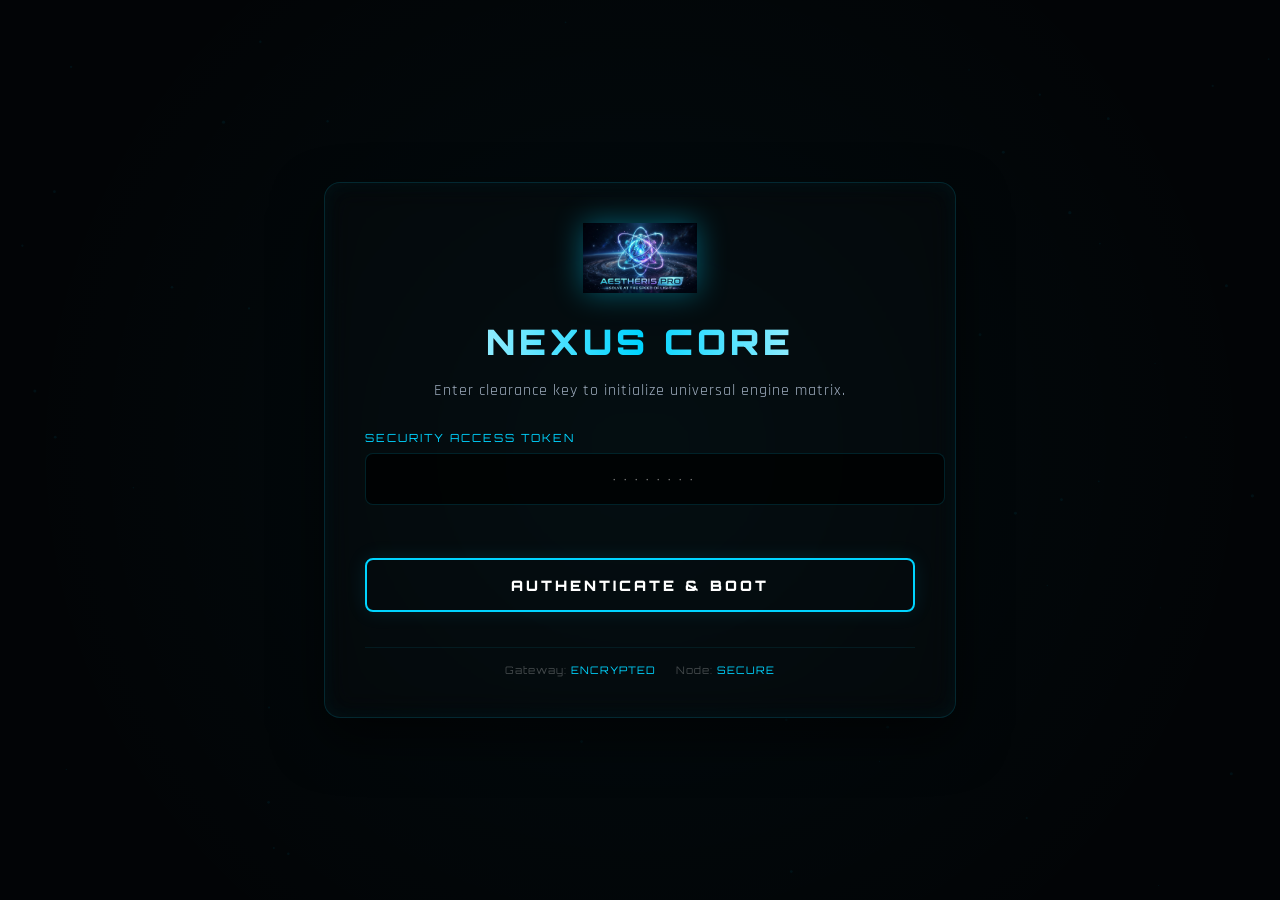
<file: index.html>
<!DOCTYPE html>
<html lang="en">
<head>
    <meta charset="UTF-8">
    <meta name="viewport" content="width=device-width, initial-scale=1.0">
    <title>NEXUS PRO | Secure Portal</title>
    <link href="https://fonts.googleapis.com/css2?family=Orbitron:wght@400;700;900&family=Rajdhani:wght@300;500;700&display=swap" rel="stylesheet">
    <style>
        :root {
            --neon: #00d4ff;
            --error-neon: #ff3b3b;
            --dark-bg: #020406;
            --border: rgba(0, 212, 255, 0.15);
            --transition: all 0.3s cubic-bezier(0.4, 0, 0.2, 1);
        }

        body {
            background-color: var(--dark-bg);
            background-image: radial-gradient(circle at 50% 50%, rgba(0, 212, 255, 0.04) 0%, transparent 80%);
            color: white;
            font-family: 'Rajdhani', sans-serif;
            margin: 0;
            height: 100vh;
            display: flex;
            justify-content: center;
            align-items: center;
            overflow: hidden;
        }

        #bg-canvas {
            position: absolute;
            top: 0; left: 0;
            width: 100%; height: 100%;
            pointer-events: none;
            opacity: 0.3;
            z-index: 1;
        }

        .portal-content {
            position: relative;
            z-index: 5;
            text-align: center;
            max-width: 550px;
            width: 100%;
            padding: 40px;
            background: rgba(255, 255, 255, 0.01);
            backdrop-filter: blur(15px);
            border: 1px solid var(--border);
            border-radius: 16px;
            box-shadow: 0 20px 50px rgba(0, 0, 0, 0.6), inset 0 0 20px rgba(0, 212, 255, 0.05);
        }

        .portal-logo-area {
            margin-bottom: 20px;
        }
        .portal-logo-area img {
            height: 70px;
            width: auto;
            filter: drop-shadow(0 0 15px rgba(0, 212, 255, 0.4));
        }

        .portal-title {
            font-family: 'Orbitron', sans-serif;
            font-size: 2.2rem;
            font-weight: 900;
            margin: 15px 0 5px 0;
            letter-spacing: 4px;
            background: linear-gradient(90deg, #fff 0%, var(--neon) 50%, #fff 100%);
            -webkit-background-clip: text;
            -webkit-text-fill-color: transparent;
        }

        .portal-tagline {
            font-size: 1rem;
            color: #a0aec0;
            letter-spacing: 1px;
            margin-bottom: 30px;
        }

        /* PASSWORD INTERFACE FIELD */
        .secure-input-group {
            margin-bottom: 20px;
            text-align: left;
        }
        .secure-input-group label {
            font-family: 'Orbitron', sans-serif;
            font-size: 0.7rem;
            color: var(--neon);
            letter-spacing: 2px;
            display: block;
            margin-bottom: 8px;
            text-transform: uppercase;
        }
        .pass-field {
            width: 100%;
            background: rgba(0, 0, 0, 0.7);
            border: 1px solid var(--border);
            padding: 14px;
            color: #fff;
            font-family: 'Orbitron', sans-serif;
            font-size: 1.1rem;
            letter-spacing: 4px;
            border-radius: 8px;
            text-align: center;
            transition: var(--transition);
        }
        .pass-field:focus {
            border-color: var(--neon);
            box-shadow: 0 0 15px rgba(0, 212, 255, 0.25);
            outline: none;
        }

        /* ERROR PROMPT TRANSITION */
        #error-msg {
            color: var(--error-neon);
            font-family: 'Orbitron', sans-serif;
            font-size: 0.75rem;
            font-weight: bold;
            letter-spacing: 1px;
            margin-bottom: 15px;
            min-height: 18px;
            opacity: 0;
            transition: var(--transition);
            text-shadow: 0 0 8px rgba(255, 59, 59, 0.3);
        }

        .boot-btn {
            width: 100%;
            background: transparent;
            border: 2px solid var(--neon);
            color: #fff;
            font-family: 'Orbitron', sans-serif;
            font-size: 0.9rem;
            font-weight: 900;
            padding: 16px;
            border-radius: 8px;
            cursor: pointer;
            letter-spacing: 3px;
            transition: var(--transition);
            box-shadow: 0 0 20px rgba(0, 212, 255, 0.1);
            text-transform: uppercase;
        }

        .boot-btn:hover {
            background: var(--neon);
            color: #000;
            box-shadow: 0 0 25px var(--neon);
        }

        .system-status-row {
            margin-top: 35px;
            display: flex;
            gap: 20px;
            justify-content: center;
            font-family: 'Orbitron', sans-serif;
            font-size: 0.65rem;
            color: rgba(255, 255, 255, 0.25);
            letter-spacing: 1px;
            border-top: 1px solid rgba(0, 212, 255, 0.08);
            padding-top: 15px;
        }
        .status-node span { color: var(--neon); }
    </style>
</head>
<body>

    <canvas id="bg-canvas"></canvas>

    <div class="portal-content">
        <div class="portal-logo-area">
            <img src="Gemini_Generated_Image_22jgs622jgs622jg.png" alt="NEXUS PRO">
        </div>

        <h1 class="portal-title">NEXUS CORE</h1>
        <p class="portal-tagline">Enter clearance key to initialize universal engine matrix.</p>
        
        <div class="secure-input-group">
            <label>Security Access Token</label>
            <input type="password" id="gateKey" class="pass-field" placeholder="••••••••" onkeydown="checkEnterKey(event)">
        </div>

        <div id="error-msg"></div>

        <button class="boot-btn" onclick="validateAccessGate()">
            Authenticate & Boot
        </button>

        <div class="system-status-row">
            <div class="status-node">Gateway: <span>ENCRYPTED</span></div>
            <div class="status-node">Node: <span>SECURE</span></div>
        </div>
    </div>

    <script>
        // CLIENT ACCESS CONTROL MATRIX
        const SECURITY_CONFIG = {
            targetToken: "786123"  // <--- Bhai yahan apna password badal sakte hain
        };

        function validateAccessGate() {
            const inputField = document.getElementById('gateKey');
            const errorDiv = document.getElementById('error-msg');
            const btn = document.querySelector('.boot-btn');

            if (inputField.value === SECURITY_CONFIG.targetToken) {
                errorDiv.style.opacity = "0";
                inputField.style.borderColor = "var(--neon)";
                btn.innerHTML = "ACCESS GRANTED. BOOTING...";
                btn.style.background = "var(--neon)";
                btn.style.color = "#000";
                
                setTimeout(() => {
                    location.href = 'app.html';
                }, 800);
            } else {
                // Trigger Warning State Architecture
                errorDiv.innerHTML = "⚠️ ACCESS DENIED: INVALID CLEARANCE KEY";
                errorDiv.style.opacity = "1";
                inputField.style.borderColor = "var(--error-neon)";
                inputField.value = "";
                inputField.focus();
                
                // Shake effect simulate karne ke liye simple timeout
                setTimeout(() => {
                    inputField.style.borderColor = "var(--border)";
                }, 1000);
            }
        }

        function checkEnterKey(event) {
            if (event.key === "Enter") {
                validateAccessGate();
            }
        }

        // BACKGROUND CANVA ENGINE
        const canvas = document.getElementById('bg-canvas');
        const ctx = canvas.getContext('2d');
        let particles = [];

        function resizeCanvas() { canvas.width = window.innerWidth; canvas.height = window.innerHeight; }
        window.addEventListener('resize', resizeCanvas);
        resizeCanvas();

        class Particle {
            constructor() {
                this.x = Math.random() * canvas.width;
                this.y = Math.random() * canvas.height;
                this.size = Math.random() * 1.2 + 0.5;
                this.speedX = Math.random() * 0.3 - 0.15;
                this.speedY = Math.random() * 0.3 - 0.15;
            }
            update() {
                this.x += this.speedX; this.y += this.speedY;
                if (this.x > canvas.width) this.x = 0; if (this.x < 0) this.x = canvas.width;
                if (this.y > canvas.height) this.y = 0; if (this.y < 0) this.y = canvas.height;
            }
            draw() {
                ctx.fillStyle = 'rgba(0, 212, 255, 0.2)';
                ctx.beginPath(); ctx.arc(this.x, this.y, this.size, 0, Math.PI * 2); ctx.fill();
            }
        }
        for (let i = 0; i < 60; i++) particles.push(new Particle());
        function animateParticles() {
            ctx.clearRect(0, 0, canvas.width, canvas.height);
            particles.forEach(p => { p.update(); p.draw(); });
            requestAnimationFrame(animateParticles);
        }
        animateParticles();
    </script>
</body>
</html>
</file>
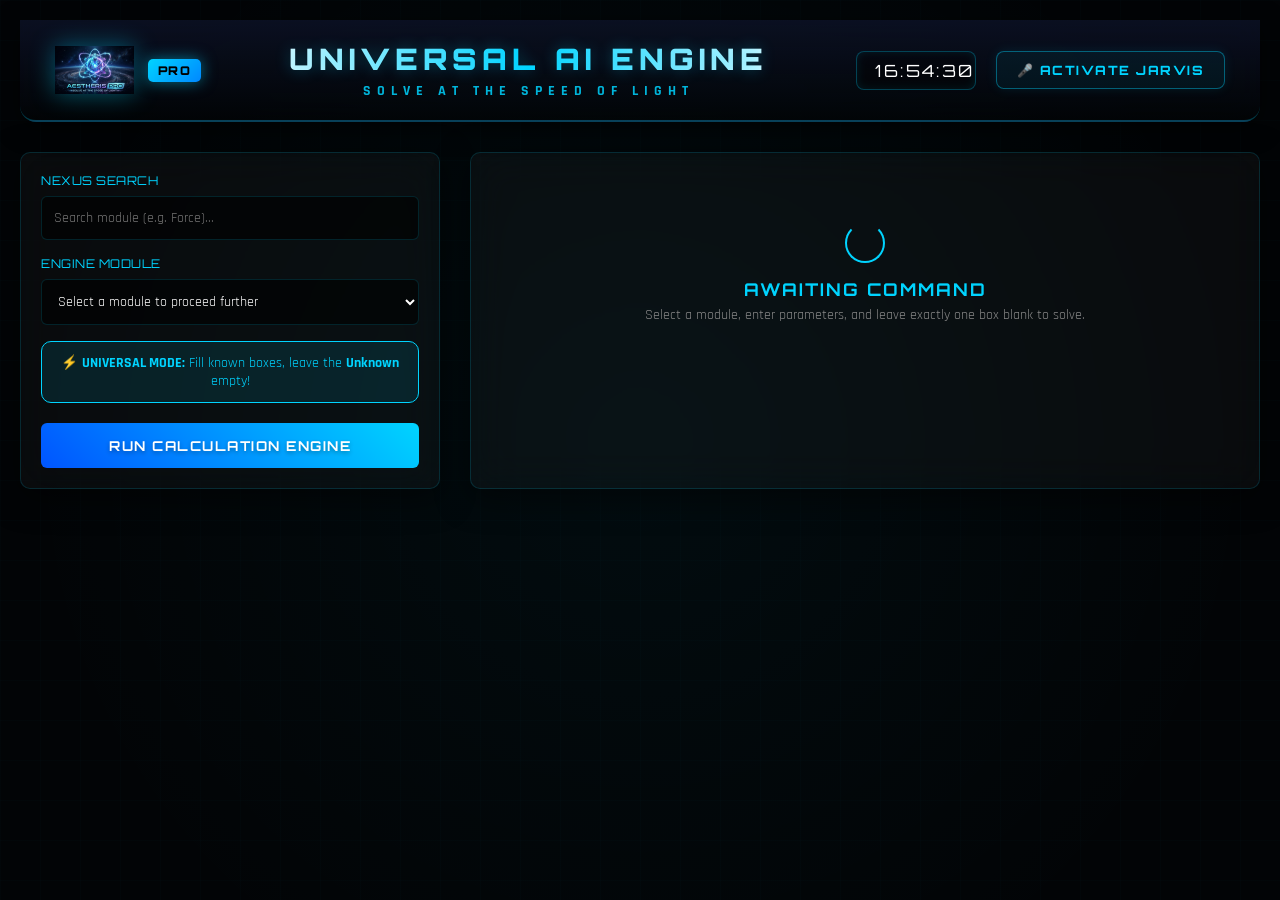
<file: app.html>
<!DOCTYPE html>
<html lang="en">
<head>
    <meta charset="UTF-8">
    <meta name="viewport" content="width=device-width, initial-scale=1.0">
    <title>AESTHERIS PRO | AI Physics Intelligence</title>
    <link href="https://fonts.googleapis.com/css2?family=Orbitron:wght@400;700&family=Rajdhani:wght@300;500;700&display=swap" rel="stylesheet">
    <link rel="stylesheet" href="style.css">
</head>
<body>

    <div class="scanline"></div>

    <div class="app-container">
        
        <header class="pro-header">
            <div class="header-inner">
                
                <div class="logo-container">
                    <img src="Gemini_Generated_Image_22jgs622jgs622jg.png" alt="AESTHERIS PRO">
                    <span class="logo-pro-badge">PRO</span>
                </div>

                <div class="header-center">
                    <h1 class="welcome-title">UNIVERSAL AI ENGINE</h1>
                    <p class="welcome-tagline">SOLVE AT THE SPEED OF LIGHT</p>
                </div>

                <div class="header-actions">
                    <div class="system-time" id="clock">00:00:00</div>
                    <button class="voice-btn" onclick="startVoice()">🎤 ACTIVATE JARVIS</button>
                </div>

            </div>
        </header>

        <main>
            
            <section class="panel control-panel">
                <div class="search-wrapper">
                    <label>NEXUS SEARCH</label>
                    <input type="text" id="smartSearch" placeholder="Search module (e.g. Force)..." onkeyup="filterOptions()">
                </div>

                <div class="module-group">
                    <label>ENGINE MODULE</label>
                    <select id="serviceId" onchange="updateUI()">
                        <option value="0">Select a module to proceed further</option>
                        <optgroup label="KINEMATICS">
                            <option value="1">01. Speed (v=s/t)</option>
                            <option value="2">02. Velocity (v=Δx/t)</option>
                            <option value="3">03. Acceleration (a=Δv/t)</option>
                            <option value="4">04. 1st Eq of Motion (vf=vi+at)</option>
                            <option value="5">05. 2nd Eq of Motion (S=vit+½at²)</option>
                            <option value="6">06. 3rd Eq of Motion (vf²-vi²=2aS)</option>
                            <option value="7">07. Average Speed (v_avg=d/t)</option>
                            <option value="8">08. Average Velocity (v_avg=x/t)</option>
                        </optgroup>
                        <optgroup label="DYNAMICS & FORCE">
                            <option value="9">09. Force (F=ma)</option>
                            <option value="10">10. Weight (W=mg)</option>
                            <option value="11">11. Momentum (P=mv)</option>
                            <option value="12">12. Force-Momentum (F=Δp/t)</option>
                            <option value="13">13. Centripetal Force (Fc=mv²/r)</option>
                            <option value="14">14. Friction (fs=μs·N)</option>
                            <option value="15">15. Torque (τ=Fd)</option>
                            <option value="16">16. Magnetic Field (F=qvB)</option>
                        </optgroup>
                        <optgroup label="ENERGY & ORBITS">
                            <option value="17">17. Orbital Velocity (v=√(GM/r))</option>
                            <option value="18">18. Work Done (W=Fd)</option>
                            <option value="19">19. Kinetic Energy (KE=½mv²)</option>
                            <option value="20">20. Potential Energy (PE=mgh)</option>
                        </optgroup>
                        <optgroup label="MATTER & FLUIDS">
                            <option value="21">21. Efficiency (%=Eout/Ein×100)</option>
                            <option value="22">22. Power (P=W/t)</option>
                            <option value="23">23. Density (ρ=m/V)</option>
                            <option value="24">24. Pressure (P=F/A)</option>
                            <option value="25">25. Liquid Pressure (P=ρgh)</option>
                        </optgroup>
                    </select>
                </div>

                <div id="inputArea" class="input-container"></div>

                <button class="main-solve-btn" onclick="processCalculation()">
                    RUN CALCULATION ENGINE
                </button>
            </section>

            <section class="panel output-panel">
                
                <div id="welcomeOverlay" class="overlay">
                    <div class="atom-loader"></div>
                    <h2 style="font-family: 'Orbitron'; letter-spacing: 2px; color: var(--neon); font-size: 1.1rem; margin-bottom: 6px;">AWAITING COMMAND</h2>
                    <p style="color: #888; font-size: 0.85rem; margin: 0;">Select a module, enter parameters, and leave exactly one box blank to solve.</p>
                </div>

                <div id="resultContent" style="display: none;"></div>

            </section>

        </main>
    </div>
    <script src="script.js"></script>
</body>
</html>
</file>
<file: style.css>
:root {
            --neon: #00d4ff;
            --neon-purple: #9d00ff;
            --dark-bg: #020406;
            --panel-bg: rgba(255, 255, 255, 0.03);
            --border: rgba(0, 212, 255, 0.15);
            --glass-shadow: 0 8px 32px 0 rgba(0, 0, 0, 0.5);
            --transition: all 0.3s cubic-bezier(0.4, 0, 0.2, 1);
        }

        * { box-sizing: border-box; }

        body {
            background-color: var(--dark-bg);
            background-image: 
                radial-gradient(circle at 50% 50%, rgba(0, 212, 255, 0.04) 0%, transparent 80%),
                linear-gradient(rgba(0, 212, 255, 0.01) 1px, transparent 1px),
                linear-gradient(90deg, rgba(0, 212, 255, 0.01) 1px, transparent 1px);
            background-size: 100% 100%, 40px 40px, 40px 40px;
            color: white;
            font-family: 'Rajdhani', sans-serif;
            margin: 0;
            min-height: 100vh;
            overflow-x: hidden;
        }

        /* --- Animated Scanline --- */
        .scanline {
            width: 100%; height: 4px;
            background: linear-gradient(to bottom, transparent, var(--neon), transparent);
            position: fixed; top: -10px; z-index: 1001;
            opacity: 0.08;
            pointer-events: none;
            animation: scan 8s linear infinite;
        }
        @keyframes scan { from { top: -10%; } to { top: 110%; } }

        .app-container { max-width: 1400px; margin: 0 auto; padding: 20px; }

       /* --- UPGRADED BIGGER & BOLDER FUTURISTIC HEADER LAYOUT --- */
.pro-header {
    background: linear-gradient(180deg, rgba(12, 18, 38, 0.85) 0%, rgba(2, 4, 6, 0.6) 100%);
    backdrop-filter: blur(15px);
    border-bottom: 2px solid rgba(0, 212, 255, 0.25); /* Border thickness increased */
    padding: 20px 35px; /* Padding increased for a larger header area */
    position: sticky;
    top: 0;
    z-index: 1000;
    width: 100%;
    box-sizing: border-box;
    box-shadow: 0 6px 25px rgba(0, 0, 0, 0.6);
    border-radius: 0 0 16px 16px; /* Smooth bottom rounded edges */
}

.header-inner {
    display: flex;
    justify-content: space-between;
    align-items: center;
    max-width: 1500px; /* Expanded maxWidth */
    margin: 0 auto;
    gap: 30px;
}

/* Left Section: Bigger Logo Graphic Controller */
.logo-container {
    display: flex;
    align-items: center;
    gap: 14px;
    transition: var(--transition);
}
.logo-container img {
    height: 48px; /* Logo height increased from 36px to 48px */
    width: auto;
    object-fit: contain;
    vertical-align: middle;
    filter: drop-shadow(0 0 12px rgba(0, 212, 255, 0.4));
}
.logo-pro-badge { 
    background: linear-gradient(135deg, #00d4ff 0%, #0088ff 100%); 
    color: black; 
    font-family: 'Orbitron', sans-serif; 
    padding: 4px 10px; /* Bigger badge padding */
    border-radius: 5px; 
    font-size: 0.75rem; /* Font size increased */
    font-weight: 900;
    letter-spacing: 1.5px;
    vertical-align: middle;
    box-shadow: 0 0 15px rgba(0, 212, 255, 0.5);
}

/* Center Section: Massive Title & Tagline Engine */
.header-center { 
    text-align: center; 
    flex-grow: 1; 
}
.welcome-title { 
    margin: 0; 
    font-family: 'Orbitron', sans-serif; 
    color: #fff; 
    font-size: 1.85rem; /* Main Title increased from 1.35rem to 1.85rem */
    font-weight: 900;
    letter-spacing: 5px; /* More futuristic spacing */
    text-shadow: 0 0 15px rgba(0, 212, 255, 0.3);
    background: linear-gradient(90deg, #fff 0%, #00d4ff 50%, #fff 100%);
    -webkit-background-clip: text;
    -webkit-text-fill-color: transparent;
}
.welcome-tagline { 
    margin: 5px 0 0 0; 
    font-family: 'Rajdhani', sans-serif;
    font-size: 0.9rem; /* Tagline increased from 0.75rem to 0.9rem */
    color: rgba(0, 212, 255, 0.85); 
    letter-spacing: 6px; /* Expanded letter spacing */
    text-transform: uppercase;
    font-weight: 700;
}

/* --- FIXED CLOCK & HEADER ACTIONS (NO LAYOUT SHIFT) --- */
.header-actions { 
    display: flex; 
    align-items: center; 
    gap: 20px; 
    flex-shrink: 0; /* Header actions ko rigid rakhega taaki yeh squeeze na hon */
    min-width: 320px; /* Right side ki width ko lock kar diya */
    justify-content: flex-end;
}

.system-time {
    font-family: 'Orbitron', sans-serif; 
    font-variant-numeric: tabular-nums; /* CRITICAL FIX: Har digit ki width ko fixed (equal) kar deta hai */
    font-size: 1.05rem; 
    color: #fff; 
    letter-spacing: 2px; 
    background: rgba(0, 0, 0, 0.4);
    padding: 8px 18px; 
    border-radius: 8px; 
    border: 1px solid rgba(0, 212, 255, 0.3);
    box-shadow: inset 0 0 10px rgba(0, 212, 255, 0.1);
    
    /* Extra Safety Locks */
    display: inline-block;
    text-align: center;
    width: 120px; /* Clock ki width fixed kar di taaki yeh expand/shrink na ho */
    white-space: nowrap;
}

.voice-btn {
    background: rgba(0, 212, 255, 0.06); 
    color: #00d4ff; 
    border: 1px solid rgba(0, 212, 255, 0.4); 
    padding: 10px 20px; /* Button sizing increased */
    border-radius: 8px; 
    font-family: 'Orbitron', sans-serif; 
    font-size: 0.8rem; /* Font size scaled up */
    font-weight: 800; 
    cursor: pointer; 
    letter-spacing: 1.5px;
    transition: var(--transition);
    display: flex;
    align-items: center;
    gap: 8px;
    box-shadow: 0 0 12px rgba(0, 212, 255, 0.1);
}
.voice-btn:hover { 
    background: rgba(0, 212, 255, 0.2); 
    border-color: #00d4ff;
    box-shadow: 0 0 20px rgba(0, 212, 255, 0.4); 
    transform: translateY(-2px); /* Higher elevate on hover */
}
        /* --- Layout Grid Sync --- */
        main { 
            display: grid; 
            grid-template-columns: 420px 1fr; 
            gap: 30px; 
            margin-top: 30px; 
        }

        @media (max-width: 900px) {
            main { grid-template-columns: 1fr; }
            .header-inner { flex-direction: column; text-align: center; }
            .header-actions { flex-direction: row; justify-content: center; }
        }

        /* --- Responsive Symmetrical Panels --- */
        .panel {
            background: var(--panel-bg); 
            backdrop-filter: blur(20px);
            border: 1px solid var(--border); 
            border-radius: 10px;
            padding: 20px; 
            box-shadow: var(--glass-shadow); 
            transition: var(--transition);
        }
        .panel:hover { 
            border-color: rgba(0, 212, 255, 0.3); 
            transform: translateY(-2px); 
        }

        /* --- Forms & Clean Minimalist Inputs --- */
        label { 
            font-family: 'Orbitron', sans-serif; 
            font-size: 0.75rem; 
            color: var(--neon); 
            margin-bottom: 8px; 
            display: block; 
            letter-spacing: 0.5px; 
        }

        input, select {
            width: 100%; 
            background: rgba(0, 0, 0, 0.6);
            border: 1px solid var(--border); 
            padding: 12px; 
            color: white; 
            border-radius: 6px; 
            font-size: 0.9rem; 
            margin-bottom: 16px; 
            transition: var(--transition); 
            font-family: 'Rajdhani', sans-serif;
        }
        input:focus, select:focus { 
            border-color: var(--neon); 
            box-shadow: 0 0 12px rgba(0, 212, 255, 0.25); 
            outline: none; 
        }

        .main-solve-btn {
            width: 100%; 
            padding: 14px; 
            background: linear-gradient(45deg, #0055ff, #00d4ff);
            border: none; 
            border-radius: 6px; 
            color: white; 
            font-family: 'Orbitron', sans-serif;
            font-weight: bold; 
            letter-spacing: 1.5px; 
            cursor: pointer; 
            transition: var(--transition); 
            text-shadow: 0 2px 4px rgba(0,0,0,0.3);
            font-size: 0.85rem;
        }
        .main-solve-btn:hover { 
            transform: scale(1.01); 
            box-shadow: 0 0 20px rgba(0, 212, 255, 0.4); 
        }

        /* --- Result Engine Elements --- */
        .overlay { text-align: center; margin-top: 50px; }
        .atom-loader {
            width: 40px; height: 40px; 
            border: 2px solid var(--neon);
            border-radius: 50%; 
            margin: 0 auto 15px; 
            border-top-color: transparent;
            animation: spin 0.8s linear infinite;
        }
        @keyframes spin { to { transform: rotate(360deg); } }
</file>
